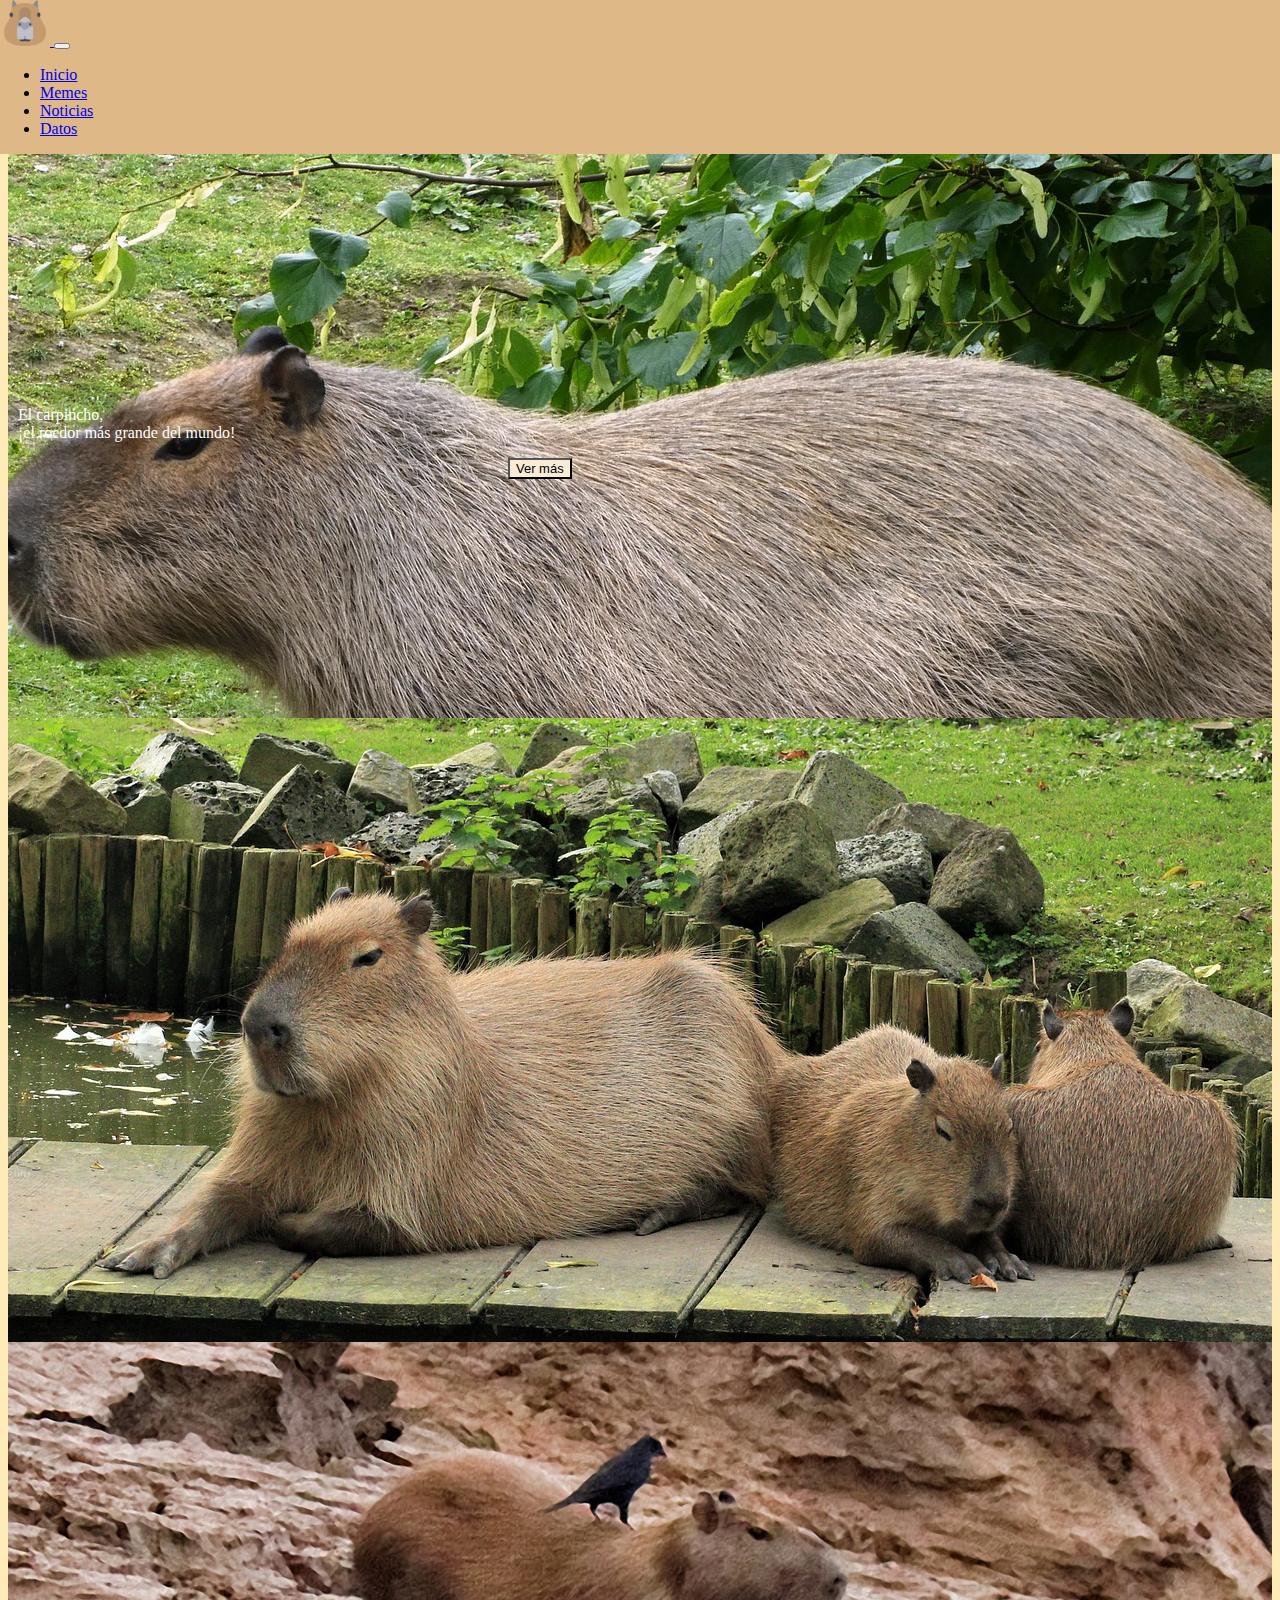
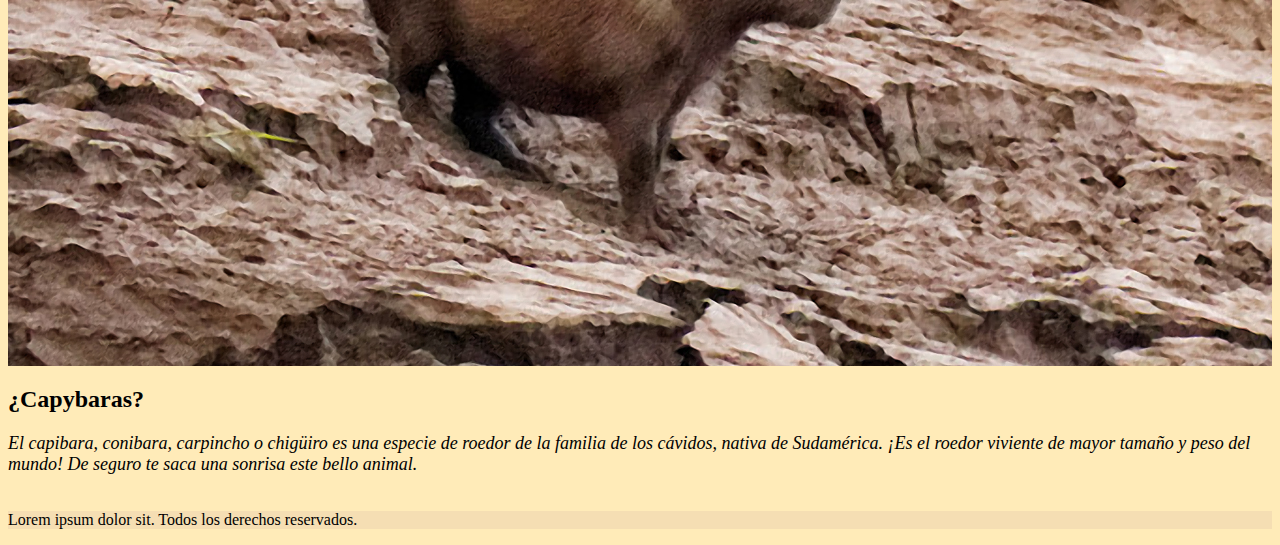
<file: index.html>
<!DOCTYPE html>
<html lang="es">

<head>
  <meta charset="UTF-8">
  <meta http-equiv="X-UA-Compatible" content="IE=edge">
  <meta name="viewport" content="width=device-width, initial-scale=1.0">
  <link href="https://cdn.jsdelivr.net/npm/bootstrap@5.1.3/dist/css/bootstrap.min.css" rel="stylesheet"
    integrity="sha384-1BmE4kWBq78iYhFldvKuhfTAU6auU8tT94WrHftjDbrCEXSU1oBoqyl2QvZ6jIW3" crossorigin="anonymous">
  <link rel="stylesheet" href="css/estilos.css">
  <title>ILoveCapybara</title>

</head>

<body>
  <!--NavBar-->
  <div class="container-fluid" id="navbar">
    <nav class="navbar navbar-expand-md navbar-light">
      <div class="container">
        <a class="navbar-brand" href="#">
          <img src="img/235359.png" alt="logo_ilovecapy" width="50px" height="46px">
        </a>
        <button class="navbar-toggler" type="button" data-bs-toggle="collapse" data-bs-target="#navbarSupportedContent"
          aria-controls="navbarSupportedContent" aria-expanded="false" aria-label="Toggle navigation">
          <span class="navbar-toggler-icon"></span>
        </button>
        <div class="collapse navbar-collapse" id="navbarSupportedContent">
          <ul class="navbar-nav me-auto mb-2 mb-lg-0">
            <li class="nav-item">
              <a class="nav-link active" aria-current="page" href="index.html">Inicio</a>
            </li>
            <li class="nav-item">
              <a class="nav-link" href="index2.html">Memes</a>
            </li>
            <li class="nav-item">
              <a class="nav-link" href="index3.html">Noticias</a>
            </li>
            <li class="nav-item">
              <a class="nav-link active" aria-current="page" href="index4.html">Datos</a>
            </li>
          </ul>
        </div>
      </div>
    </nav>
  </div>
  <!--Carrucel-->
  <div id="carouselExampleSlidesOnly" class="carousel slide carousel-fade" data-bs-ride="carousel">
    <div class="carousel-inner">
      <div class="carousel-item active" style="background-image:url(img/capy1.jpg)" id="capy1">
        <p class="texto-carru fs-2 fw-bolder">El carpincho, <br> ¡el roedor más grande del mundo! <br>
        </p><a href="index3.html"><button type="button" class="ver-mas" style="background-color:antiquewhite ;">Ver más</button></a>

      </div>
      <div class="carousel-item" style="background-image: url(img/capy2.jpg);" id="capy2">
      </div>
      <div class="carousel-item" style="background-image:url(img/587360.jpg) ;" id="capy2">
      </div>
    </div>
  </div>

  <!--¿Capybaras?-->
  <section class="w-50 mx-auto text-center">
    <h2 class="p-4 fs-1">
      ¿Capybaras?
    </h2>
    <p class="texto-centro">
      El capibara, conibara, carpincho o chigüiro es una especie de roedor de la familia de los cávidos, nativa de
      Sudamérica. ¡Es el roedor viviente de mayor tamaño y peso del mundo! De seguro te saca una sonrisa este bello
      animal.
    </p>

  </section>

  <!--Footer-->
  <footer class="w-100  d-flex  align-items-center justify-content-center flex-wrap" style="background-color:wheat">
    <p class="fs-5 px-3  pt-3">Lorem ipsum dolor sit. Todos los derechos reservados.</p>
  </footer>

  <script src="https://cdn.jsdelivr.net/npm/bootstrap@5.1.3/dist/js/bootstrap.bundle.min.js"
    integrity="sha384-ka7Sk0Gln4gmtz2MlQnikT1wXgYsOg+OMhuP+IlRH9sENBO0LRn5q+8nbTov4+1p"
    crossorigin="anonymous"></script>
</body>

</html>
</file>
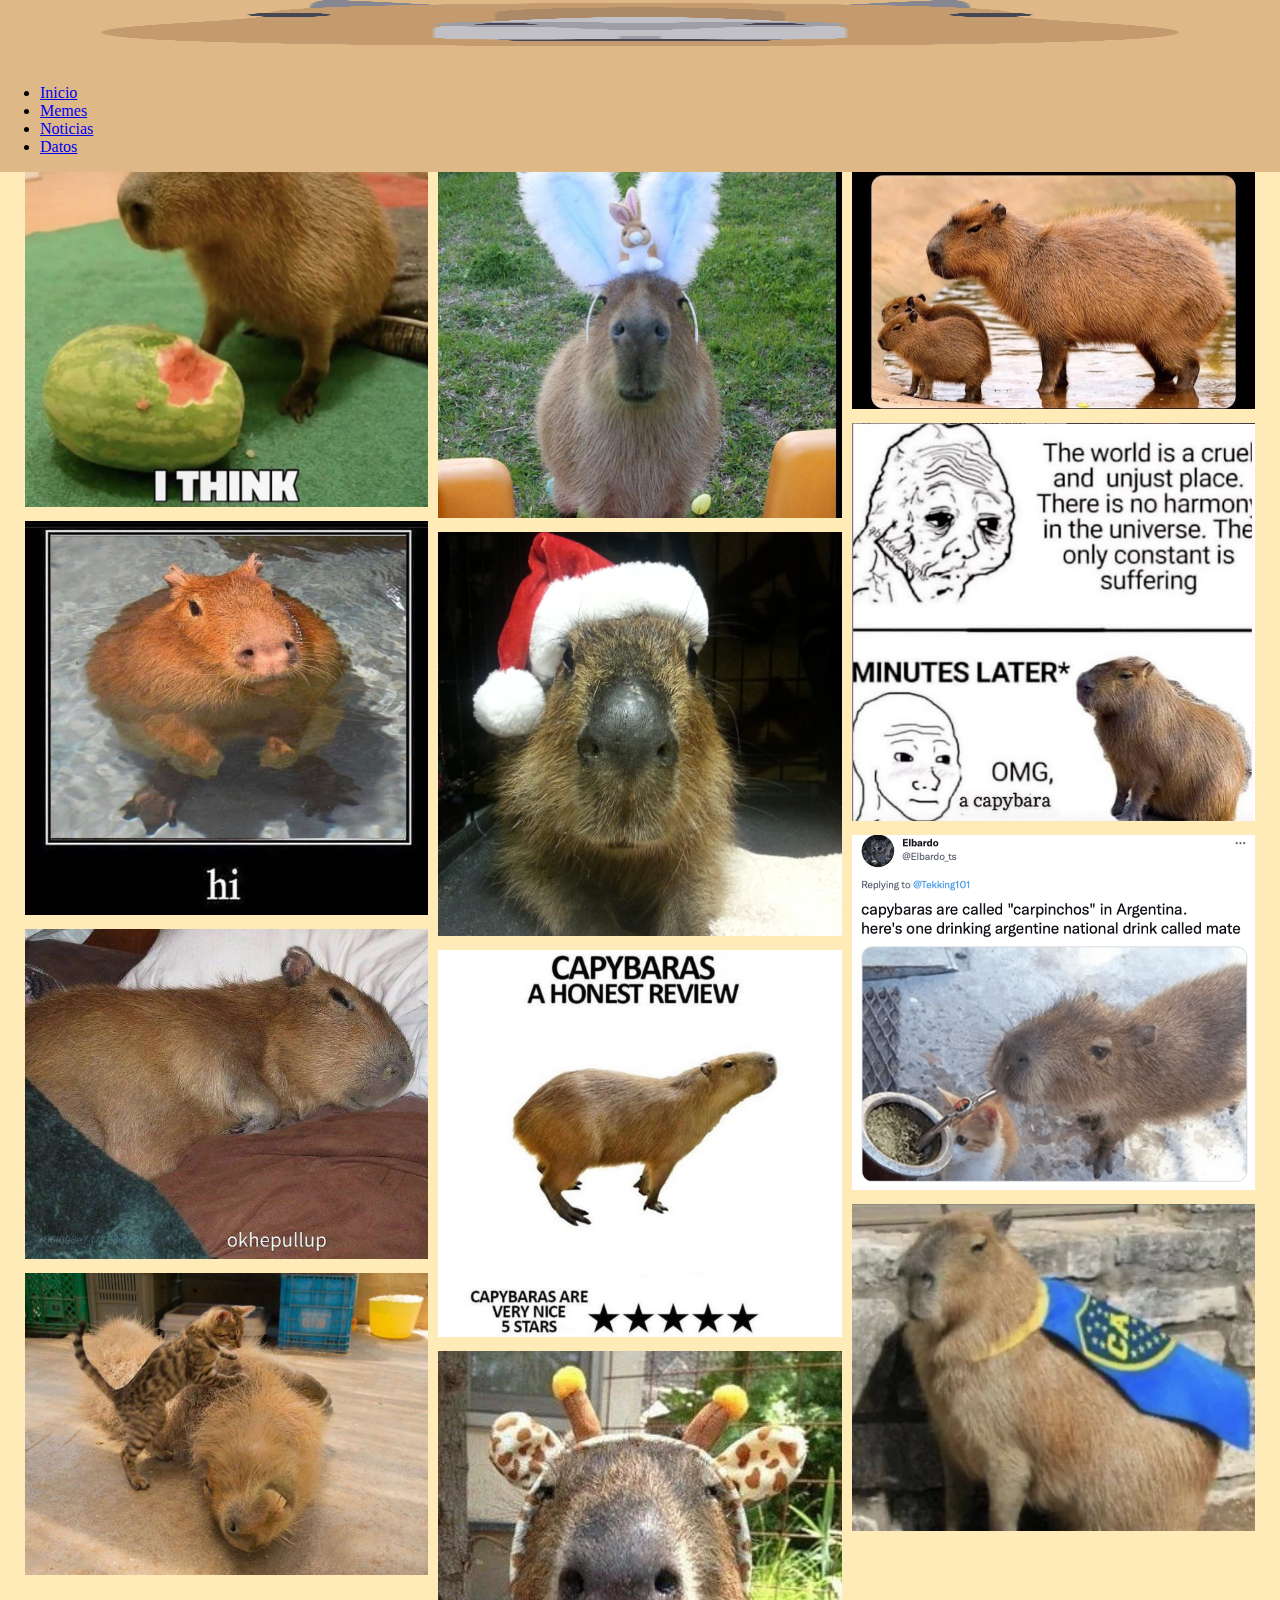
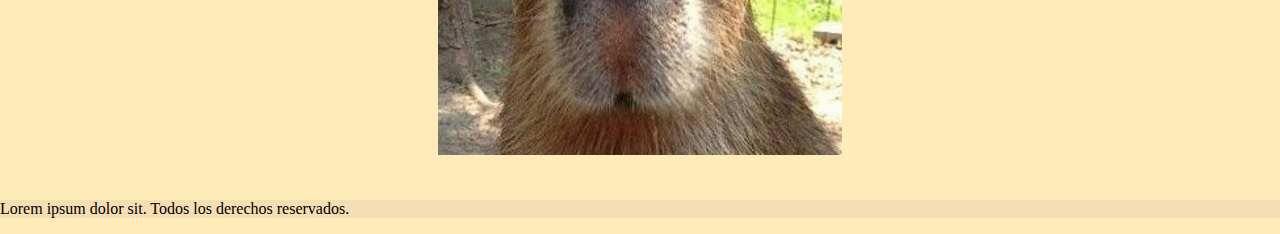
<file: index2.html>
<!DOCTYPE html>
<html lang="es">

<head>
    <meta charset="UTF-8">
    <meta http-equiv="X-UA-Compatible" content="IE=edge">
    <meta name="viewport" content="width=device-width, initial-scale=1.0">
    <link href="https://cdn.jsdelivr.net/npm/bootstrap@5.1.3/dist/css/bootstrap.min.css" rel="stylesheet"
        integrity="sha384-1BmE4kWBq78iYhFldvKuhfTAU6auU8tT94WrHftjDbrCEXSU1oBoqyl2QvZ6jIW3" crossorigin="anonymous">
    <link rel="stylesheet" href="css/estilos.css">
    <link rel="stylesheet" href="css/galeria_img.css">
    <title>Document</title>
</head>

<body>
    <!--NavBar-->
    <div class="container-fluid" id="navbar">
        <nav class="navbar navbar-expand-md navbar-light">
            <div class="container">
                <a class="navbar-brand" href="#">
                    <img src="img/235359.png" alt="logo_ilovecapy" width="50px" height="46px">
                </a>
                <button class="navbar-toggler" type="button" data-bs-toggle="collapse"
                    data-bs-target="#navbarSupportedContent" aria-controls="navbarSupportedContent"
                    aria-expanded="false" aria-label="Toggle navigation">
                    <span class="navbar-toggler-icon"></span>
                </button>
                <div class="collapse navbar-collapse" id="navbarSupportedContent">
                    <ul class="navbar-nav me-auto mb-2 mb-lg-0">
                        <li class="nav-item">
                            <a class="nav-link active" aria-current="page" href="index.html">Inicio</a>
                        </li>
                        <li class="nav-item">
                            <a class="nav-link" href="index2.html">Memes</a>
                        </li>
                        <li class="nav-item">
                            <a class="nav-link" href="index3.html">Noticias</a>
                        </li>
                        <li class="nav-item">
                            <a class="nav-link active" aria-current="page" href="index4.html">Datos</a>
                        </li>
                    </ul>
                </div>
            </div>
        </nav>
    </div>
    <script src="https://cdn.jsdelivr.net/npm/bootstrap@5.1.3/dist/js/bootstrap.bundle.min.js"
        integrity="sha384-ka7Sk0Gln4gmtz2MlQnikT1wXgYsOg+OMhuP+IlRH9sENBO0LRn5q+8nbTov4+1p"
        crossorigin="anonymous"></script>

    <!--Galeria-->
    <section>
        <div class="row" id="galeria">
            <div class="column">
                <img src="img/meme1.jpg" alt="">
                <img src="img/meme2.jpg" alt="">
                <img src="img/meme3.jpg" alt="">
                <img src="img/meme4.jpg" alt="">
            </div>
            <div class="column">
                <img src="img/meme5.jpeg" alt="">
                <img src="img/meme6.webp" alt="">
                <img src="img/meme7.jpg" alt="">
                <img src="img/meme8.jpeg" alt="">
            </div>
            <div class="column">
                <img src="img/meme9.jpeg" alt="">
                <img src="img/meme10.webp" alt="">
                <img src="img/meme11.png" alt="">
                <img src="img/meme12.webp" alt="">
            </div>

        </div>

        <section id="contenedor-p">
            <div id="contenedor-i">
                <img src="img/meme1.jpg" alt="" id="imagen_activa">
                <button id="btn-cierra" type="button"><img src="img/cerrar.png" alt="" id="cerrar"></button>
            </div>
        </section>
    </section>

    <!--Footer-->
    <footer class="w-100  d-flex  align-items-center justify-content-center flex-wrap" style="background-color:wheat">
        <p class="fs-5 px-3  pt-3">Lorem ipsum dolor sit. Todos los derechos reservados.</p>
    </footer>

    <script src="js/abririmagen.js"></script>
</body>

</html>
</file>
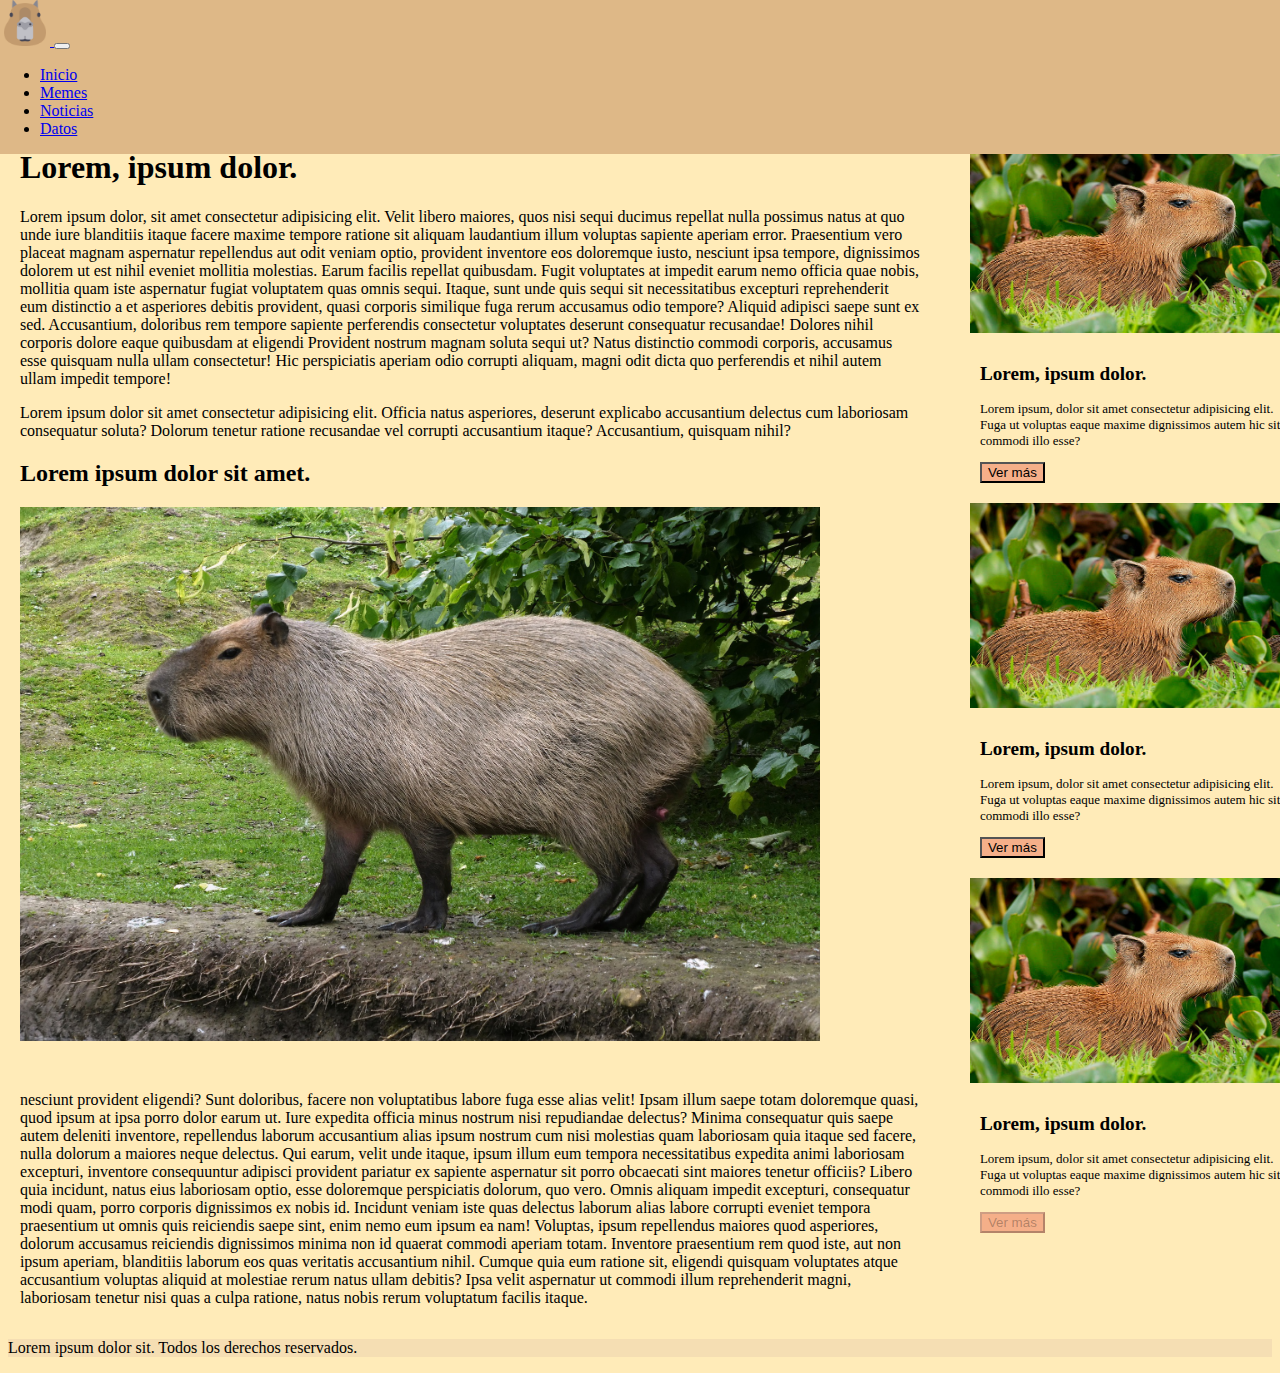
<file: index3.html>
<!DOCTYPE html>
<html lang="es">

<head>
    <meta charset="UTF-8">
    <meta http-equiv="X-UA-Compatible" content="IE=edge">
    <meta name="viewport" content="width=device-width, initial-scale=1.0">
    <link href="https://cdn.jsdelivr.net/npm/bootstrap@5.1.3/dist/css/bootstrap.min.css" rel="stylesheet"
        integrity="sha384-1BmE4kWBq78iYhFldvKuhfTAU6auU8tT94WrHftjDbrCEXSU1oBoqyl2QvZ6jIW3" crossorigin="anonymous">
    <link rel="stylesheet" href="css/estilos.css">
    <title>Document</title>
</head>

<body>
    <!--NavBar-->
    <div class="container-fluid" id="navbar">
        <nav class="navbar navbar-expand-md navbar-light">
            <div class="container">
                <a class="navbar-brand" href="#">
                    <img src="img/235359.png" alt="logo_ilovecapy" width="50px" height="46px">
                </a>
                <button class="navbar-toggler" type="button" data-bs-toggle="collapse"
                    data-bs-target="#navbarSupportedContent" aria-controls="navbarSupportedContent"
                    aria-expanded="false" aria-label="Toggle navigation">
                    <span class="navbar-toggler-icon"></span>
                </button>
                <div class="collapse navbar-collapse" id="navbarSupportedContent">
                    <ul class="navbar-nav me-auto mb-2 mb-lg-0">
                        <li class="nav-item">
                            <a class="nav-link active" aria-current="page" href="index.html">Inicio</a>
                        </li>
                        <li class="nav-item">
                            <a class="nav-link" href="index2.html">Memes</a>
                        </li>
                        <li class="nav-item">
                            <a class="nav-link" href="index3.html">Noticias</a>
                        </li>
                        <li class="nav-item">
                            <a class="nav-link active" aria-current="page" href="index4.html">Datos</a>
                        </li>
                    </ul>
                </div>
            </div>
        </nav>
    </div>

    <div class="container-content container-fluid">
        <article id="noticia">
            <h1>Lorem, ipsum dolor.</h1>
            <p>Lorem ipsum dolor, sit amet consectetur adipisicing elit. Velit libero maiores, quos nisi sequi
                ducimus
                repellat nulla possimus natus at quo unde iure blanditiis itaque facere maxime tempore ratione sit
                aliquam laudantium illum voluptas sapiente aperiam error. Praesentium vero placeat magnam aspernatur
                repellendus aut odit veniam optio, provident inventore eos doloremque iusto, nesciunt ipsa tempore,
                dignissimos dolorem ut est nihil eveniet mollitia molestias. Earum facilis repellat quibusdam. Fugit
                voluptates at impedit earum nemo officia quae nobis, mollitia quam iste aspernatur fugiat voluptatem
                quas omnis sequi. Itaque, sunt unde quis sequi sit necessitatibus excepturi reprehenderit eum
                distinctio
                a et asperiores debitis provident, quasi corporis similique fuga rerum accusamus odio tempore?
                Aliquid
                adipisci saepe sunt ex sed. Accusantium, doloribus rem tempore sapiente perferendis consectetur
                voluptates deserunt consequatur recusandae! Dolores nihil corporis dolore eaque quibusdam at
                eligendi
                Provident nostrum magnam soluta sequi ut? Natus distinctio commodi corporis, accusamus esse quisquam
                nulla ullam consectetur! Hic perspiciatis aperiam odio corrupti aliquam, magni odit dicta quo
                perferendis et nihil autem ullam impedit tempore!
            <p>Lorem ipsum dolor sit amet consectetur adipisicing elit. Officia natus asperiores, deserunt explicabo
                accusantium delectus cum laboriosam consequatur soluta? Dolorum tenetur ratione recusandae vel
                corrupti
                accusantium itaque? Accusantium, quisquam nihil?</p>

            <h2>
                Lorem ipsum dolor sit amet.
            </h2>

            <img src="img/capy1.jpg" alt="" id="cap1">

            <p>
                nesciunt provident eligendi? Sunt doloribus, facere non voluptatibus labore fuga esse alias velit!
                Ipsam
                illum saepe totam doloremque quasi, quod ipsum at ipsa porro dolor earum ut. Iure expedita officia
                minus
                nostrum nisi repudiandae delectus? Minima consequatur quis saepe autem deleniti inventore,
                repellendus
                laborum accusantium alias ipsum nostrum cum nisi molestias quam laboriosam quia itaque sed facere,
                nulla
                dolorum a maiores neque delectus. Qui earum, velit unde itaque, ipsum illum eum tempora
                necessitatibus
                expedita animi laboriosam excepturi, inventore consequuntur adipisci provident pariatur ex sapiente
                aspernatur sit porro obcaecati sint maiores tenetur officiis? Libero quia incidunt, natus eius
                laboriosam optio, esse doloremque perspiciatis dolorum, quo vero. Omnis aliquam impedit excepturi,
                consequatur modi quam, porro corporis dignissimos ex nobis id. Incidunt veniam iste quas delectus
                laborum alias labore corrupti eveniet tempora praesentium ut omnis quis reiciendis saepe sint, enim
                nemo
                eum ipsum ea nam! Voluptas, ipsum repellendus maiores quod asperiores, dolorum accusamus reiciendis
                dignissimos minima non id quaerat commodi aperiam totam. Inventore praesentium rem quod iste, aut
                non
                ipsum aperiam, blanditiis laborum eos quas veritatis accusantium nihil. Cumque quia eum ratione sit,
                eligendi quisquam voluptates atque accusantium voluptas aliquid at molestiae rerum natus ullam
                debitis?
                Ipsa velit aspernatur ut commodi illum reprehenderit magni, laboriosam tenetur nisi quas a culpa
                ratione, natus nobis rerum voluptatum facilis itaque.
            </p>


            </p>
        </article>

        <div class="container-aside container-fluid">
            <aside>
                <img src="img/leaves-nature-rodent-hydrochoerushydrochaeris-wallpaper-preview.jpg" alt="">
                <h2>Lorem, ipsum dolor.</h2>
                <p>Lorem ipsum, dolor sit amet consectetur adipisicing elit. Fuga ut voluptas eaque maxime dignissimos
                    autem hic sit commodi illo esse?</p>
                <a href="#"><button type="button" class="btn" data-bs-toggle="modal" data-bs-target="#exampleModal">
                        Ver más
                    </button></a>
            </aside>
            <aside>
                <img src="img/leaves-nature-rodent-hydrochoerushydrochaeris-wallpaper-preview.jpg" alt="">
                <h2>Lorem, ipsum dolor.</h2>
                <p>Lorem ipsum, dolor sit amet consectetur adipisicing elit. Fuga ut voluptas eaque maxime dignissimos
                    autem hic sit commodi illo esse?</p>
                <a href="#"><button type="button" class="btn" data-bs-toggle="modal" data-bs-target="#exampleModal">
                        Ver más
                    </button></a>
            </aside>
            <aside>
                <img src="img/leaves-nature-rodent-hydrochoerushydrochaeris-wallpaper-preview.jpg" alt="">
                <h2>Lorem, ipsum dolor.</h2>
                <p>Lorem ipsum, dolor sit amet consectetur adipisicing elit. Fuga ut voluptas eaque maxime dignissimos
                    autem hic sit commodi illo esse?</p>
                <a><button type="button" class="btn" data-bs-toggle="modal" data-bs-target="#exampleModal" disabled>
                        Ver más
                    </button></a>
            </aside>
        </div>

        <div class="modal fade" id="exampleModal" tabindex="-1" aria-labelledby="exampleModalLabel" aria-hidden="true">
            <div class="modal-dialog">
                <div class="modal-content">
                    <div class="modal-header">
                        <h5 class="modal-title" id="exampleModalLabel">Aviso</h5>
                        <button type="button" class="btn-close" data-bs-dismiss="modal" aria-label="Close"></button>
                    </div>
                    <div class="modal-body">
                        Artículo en proceso de redacción
                    </div>
                    <div class="modal-footer">
                        <button type="button" class="btn" style="background-color:antiquewhite ;"
                            data-bs-dismiss="modal">Aceptar</button>

                    </div>
                </div>
            </div>
        </div>
    </div>

    <!--Footer-->
    <footer class="w-100  d-flex  align-items-center justify-content-center flex-wrap" style="background-color:wheat">
        <p class="fs-5 px-3  pt-3">Lorem ipsum dolor sit. Todos los derechos reservados.</p>
    </footer>

    <script src="https://cdn.jsdelivr.net/npm/bootstrap@5.1.3/dist/js/bootstrap.bundle.min.js"
        integrity="sha384-ka7Sk0Gln4gmtz2MlQnikT1wXgYsOg+OMhuP+IlRH9sENBO0LRn5q+8nbTov4+1p"
        crossorigin="anonymous"></script>
</body>

</html>
</file>
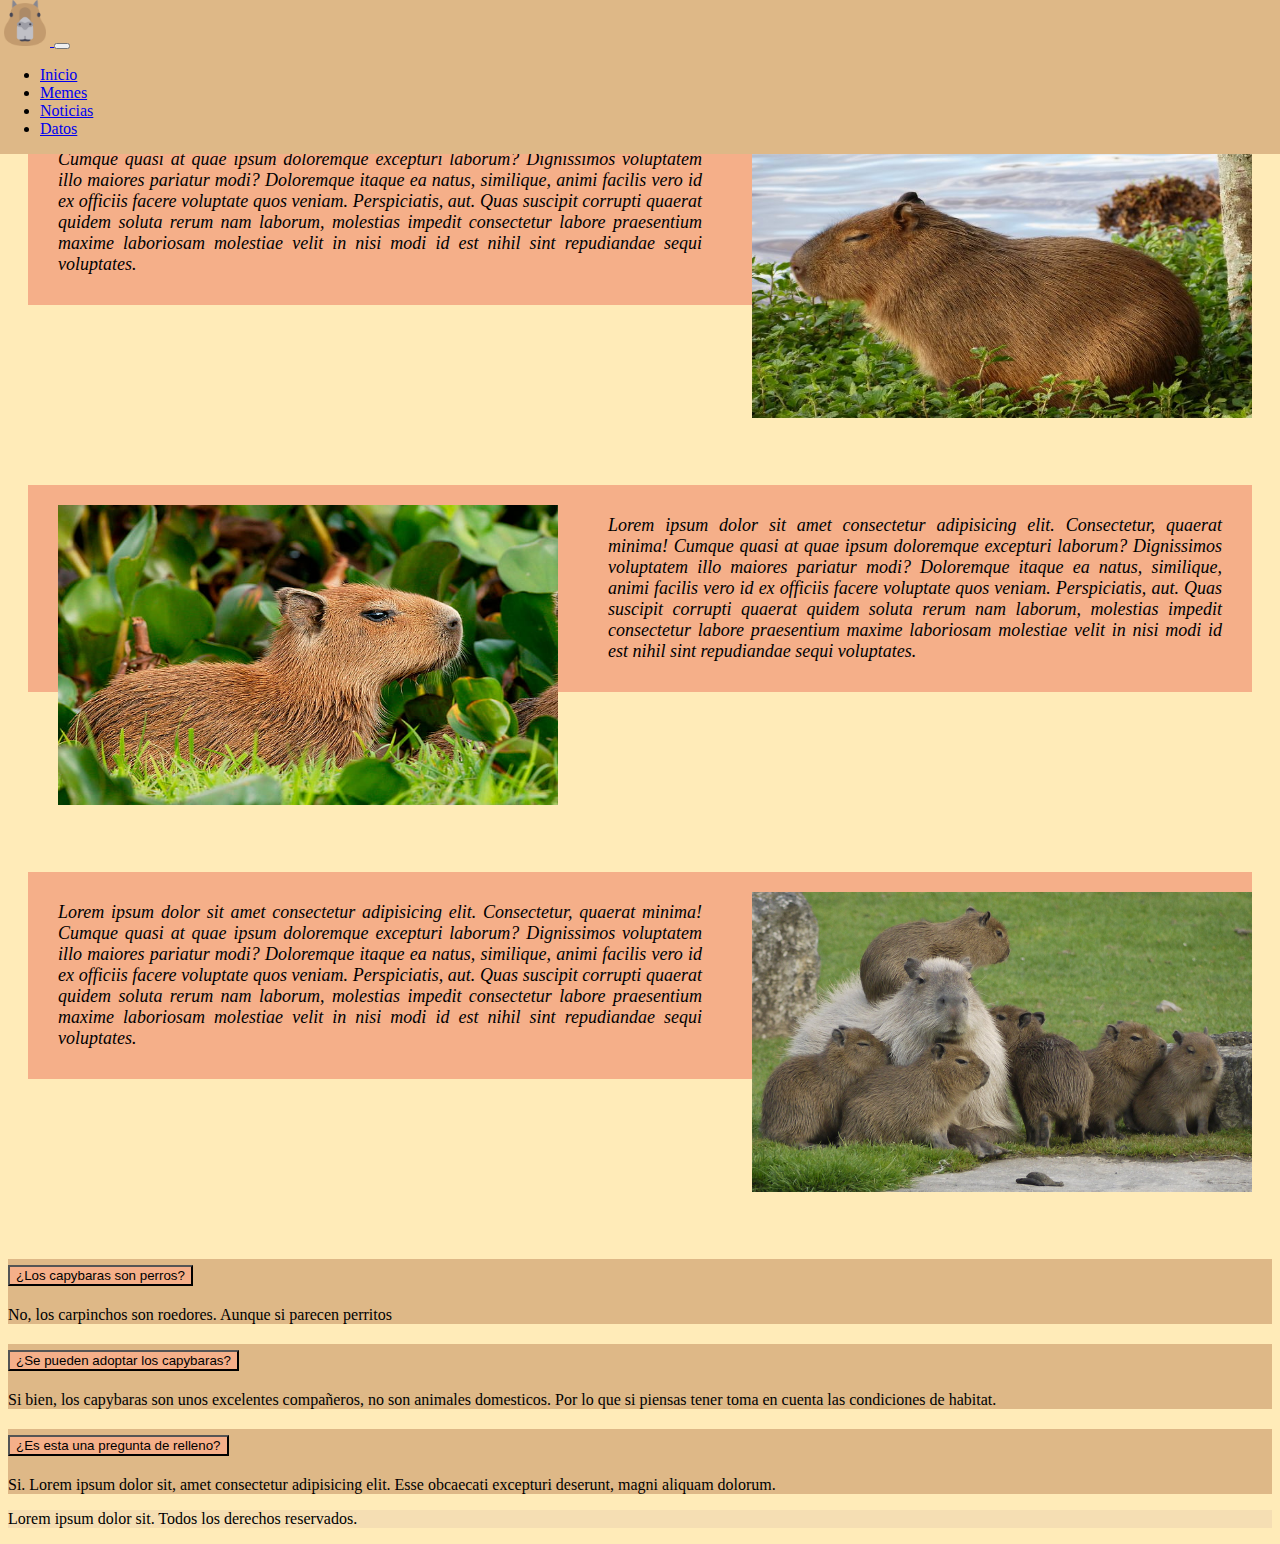
<file: index4.html>
<!DOCTYPE html>
<html lang="es">

<head>
    <meta charset="UTF-8">
    <meta http-equiv="X-UA-Compatible" content="IE=edge">
    <meta name="viewport" content="width=device-width, initial-scale=1.0">
    <link href="https://cdn.jsdelivr.net/npm/bootstrap@5.1.3/dist/css/bootstrap.min.css" rel="stylesheet"
        integrity="sha384-1BmE4kWBq78iYhFldvKuhfTAU6auU8tT94WrHftjDbrCEXSU1oBoqyl2QvZ6jIW3" crossorigin="anonymous">
    <link rel="stylesheet" href="css/estilos.css">
    <title>Document</title>
</head>

<body>
    <!--NavBar-->
    <div class="container-fluid" id="navbar">
        <nav class="navbar navbar-expand-md navbar-light">
            <div class="container">
                <a class="navbar-brand" href="#">
                    <img src="img/235359.png" alt="logo_ilovecapy" width="50px" height="46px">
                </a>
                <button class="navbar-toggler" type="button" data-bs-toggle="collapse"
                    data-bs-target="#navbarSupportedContent" aria-controls="navbarSupportedContent"
                    aria-expanded="false" aria-label="Toggle navigation">
                    <span class="navbar-toggler-icon"></span>
                </button>
                <div class="collapse navbar-collapse" id="navbarSupportedContent">
                    <ul class="navbar-nav me-auto mb-2 mb-lg-0">
                        <li class="nav-item">
                            <a class="nav-link active" aria-current="page" href="index.html">Inicio</a>
                        </li>
                        <li class="nav-item">
                            <a class="nav-link" href="index2.html">Memes</a>
                        </li>
                        <li class="nav-item">
                            <a class="nav-link" href="index3.html">Noticias</a>
                        </li>
                        <li class="nav-item">
                            <a class="nav-link active" aria-current="page" href="index4.html">Datos</a>
                        </li>
                    </ul>
                </div>
            </div>
        </nav>
    </div>

    <!--Datos-->
    <section>
        <div class="container-fluid">
            <img class="img-dato-der" src="img/c74bee48d6f34544216f80d83e641e43.jpg" alt="">
            <p class="dato">
                Lorem ipsum dolor sit amet consectetur adipisicing elit. Consectetur, quaerat minima! Cumque quasi at
                quae ipsum
                doloremque excepturi laborum? Dignissimos voluptatem illo maiores pariatur modi? Doloremque itaque ea
                natus,
                similique, animi facilis vero id ex officiis facere voluptate quos veniam. Perspiciatis, aut. Quas
                suscipit
                corrupti quaerat quidem soluta rerum nam laborum, molestias impedit consectetur labore praesentium
                maxime
                laboriosam molestiae velit in nisi modi id est nihil sint repudiandae sequi voluptates.
            </p>
        </div>
        <div class="container-fluid">
            <img class="img-dato-izq" src="img/leaves-nature-rodent-hydrochoerushydrochaeris-wallpaper-preview.jpg"
                alt="">
            <p class="dato">
                Lorem ipsum dolor sit amet consectetur adipisicing elit. Consectetur, quaerat minima! Cumque quasi at
                quae ipsum
                doloremque excepturi laborum? Dignissimos voluptatem illo maiores pariatur modi? Doloremque itaque ea
                natus,
                similique, animi facilis vero id ex officiis facere voluptate quos veniam. Perspiciatis, aut. Quas
                suscipit
                corrupti quaerat quidem soluta rerum nam laborum, molestias impedit consectetur labore praesentium
                maxime
                laboriosam molestiae velit in nisi modi id est nihil sint repudiandae sequi voluptates.
            </p>
        </div>
        <div class="container-fluid">
            <img class="img-dato-der" src="img/thumb-1920-587359.jpg" alt="">
            <p class="dato">
                Lorem ipsum dolor sit amet consectetur adipisicing elit. Consectetur, quaerat minima! Cumque quasi at
                quae ipsum
                doloremque excepturi laborum? Dignissimos voluptatem illo maiores pariatur modi? Doloremque itaque ea
                natus,
                similique, animi facilis vero id ex officiis facere voluptate quos veniam. Perspiciatis, aut. Quas
                suscipit
                corrupti quaerat quidem soluta rerum nam laborum, molestias impedit consectetur labore praesentium
                maxime
                laboriosam molestiae velit in nisi modi id est nihil sint repudiandae sequi voluptates.
            </p>
        </div>
    </section>

    <!--acordeon-->
    <div class="accordion accordion-flush" id="accordion-datos">
        <div class="accordion-item"  >
            <h2 class="accordion-header" id="flush-headingOne">
                <button class="accordion-button collapsed" type="button" data-bs-toggle="collapse"
                    data-bs-target="#flush-collapseOne" aria-expanded="false" aria-controls="flush-collapseOne">
                    ¿Los capybaras son perros?
                </button>
            </h2>
            <div id="flush-collapseOne" class="accordion-collapse collapse" aria-labelledby="flush-headingOne"
                data-bs-parent="#accordion-datos">
                <div class="accordion-body">No, los carpinchos son roedores. Aunque si parecen perritos </div>
            </div>
        </div>
        <div class="accordion-item" >
            <h2 class="accordion-header" id="flush-headingTwo">
                <button class="accordion-button collapsed" type="button" data-bs-toggle="collapse"
                    data-bs-target="#flush-collapseTwo" aria-expanded="false" aria-controls="flush-collapseTwo">
                    ¿Se pueden adoptar los capybaras?
                </button>
            </h2>
            <div id="flush-collapseTwo" class="accordion-collapse collapse" aria-labelledby="flush-headingTwo"
                data-bs-parent="#accordion-datos">
                <div class="accordion-body">Si bien, los capybaras son unos excelentes compañeros, no son animales
                    domesticos. Por lo que si piensas tener toma en cuenta las condiciones de habitat.</div>
            </div>
        </div>
        <div class="accordion-item" >
            <h2 class="accordion-header" id="flush-headingThree">
                <button class="accordion-button collapsed" type="button" data-bs-toggle="collapse"
                    data-bs-target="#flush-collapseThree" aria-expanded="false" aria-controls="flush-collapseThree">
                    ¿Es esta una pregunta de relleno?
                </button>
            </h2>
            <div id="flush-collapseThree" class="accordion-collapse collapse" aria-labelledby="flush-headingThree"
                data-bs-parent="#accordion-datos">
                <div class="accordion-body">Si. Lorem ipsum dolor sit, amet consectetur adipisicing elit. Esse obcaecati
                    excepturi deserunt, magni aliquam dolorum.</div>
            </div>
        </div>
    </div>

    <!--Footer-->
    <footer class="w-100  d-flex  align-items-center justify-content-center flex-wrap" style="background-color:wheat">
        <p class="fs-5 px-3  pt-3">Lorem ipsum dolor sit. Todos los derechos reservados.</p>
    </footer>

    <script src="https://cdn.jsdelivr.net/npm/bootstrap@5.1.3/dist/js/bootstrap.bundle.min.js"
        integrity="sha384-ka7Sk0Gln4gmtz2MlQnikT1wXgYsOg+OMhuP+IlRH9sENBO0LRn5q+8nbTov4+1p"
        crossorigin="anonymous"></script>
</body>

</html>
</file>
<file: css/estilos.css>
@import url("https://fonts.googleapis.com/css?family=Montserrat%7CRaleway%27");

body {
    padding-top: 70px;
    font-family: Georgia, 'Times New Roman', Times, serif;
    background-color: #FFEBB8;
}

.navbar {
    background-color: #deb887;
    position: fixed;
    top: 0;
    right: 0;
    left: 0;
    z-index: 2;
}

.carousel-item {
    height: 39rem;

}

#capy1 {
    background-position: center top;
}

#capy2 {
    background-position: center;
}

section div p {
    background-color: #F5AF89;
}

.texto-centro{
    margin: auto;
    font-size: large;
    padding-bottom: 20px;
    font-style: italic;
}

.texto-carru{
    position:relative ;
    top: 50%;
    margin-left: 10px;
    
    color:white;
}

.ver-mas{
    position: relative;
    top: 50%;
    left: 500px;
    font-size: small;
}

h5 {
    text-align: left;
}

.img-dato-der {
    float: right;
    width: 500px;
    height: 300px;
    margin: 20px;
    margin-left: 50px;

}

.img-dato-izq {
    float: left;
    width: 500px;
    height: 300px;
    margin: 20px 50px;

}

.dato {
    text-align: justify;
    padding: 30px;
    margin: 20px;
    margin-bottom: 180px;
    font-size: large;
    font-style: italic;
}

.container-content {
    width: 900px;
    margin: auto;
    display: flex;
    margin-top: 50px;
    justify-content: center;
}



#noticia {
    width: 100%;
    padding-left: 100px;

}

#noticia img {
    margin: auto;
    padding-right: 100px;
    width: 800px;
    margin-bottom: 30px;
}

.container-aside aside {
    width: 328px;
    border-radius: 6px;
    padding-left: 50px;
    border-bottom: 50px;
    display: block;

}

.container-aside aside img {
    width: 100%;
    padding-right: 40px;
}

.container-aside aside h2 {
    font-size: larger;
    padding-left: 10px;
    padding-top: 10px;
}

.container-aside aside p {
    font-size: small;
    padding-left: 10px;
}

.container-aside aside button{
    background-color: #F5AF89;
    margin-left: 10px;
    margin-bottom: 20px;
}

.accordion-button{
    background-color: #F5AF89;
}

.accordion-item{
    background-color: #deb887;
}

/* @Media */

@media (max-width: 768px){
    .ver-mas{
        left: 300px;
    }
    .carousel-item{
        height: 20rem;
    }

    #capy1{
        background-position: -100px -150px;
    }
}

@media (max-width: 1024px){
    #noticia{
        min-width: 300px;
    }

    #noticia img{
        width: 500px;
    }
}

@media (max-width: 576px){
    .container-aside{
        display:none;
    }
}
</file>
<file: css/galeria_img.css>
* {
    box-sizing: border-box;
}

body {
    margin: 0;
    padding: 0;
    padding-top: 80px;
}

img {
    width: 100%;
}

.row {
    display: flex;
    padding: 20px;
    flex-wrap: wrap;
}

.column {
    flex: 25%;
    padding: 5px;

}

.column img {
    margin-top: 10px;
    cursor: pointer;

}

#imagen_activa {
    width: 100%;
    height: auto;
}

#contenedor-p {
    position: fixed;
    top: 0;
    left: 0;
    z-index: 1;
    width: 100%;
    height: 100%;
    display: none;
    justify-content: center;
    align-items: center;
    background-color: rgb(0, 0, 0, 0.65);

}

#contenedor-i {
    width: 500px;
    height: 480px;
    display: flex;
    justify-content: center;
    position: relative;
    margin-top: 50px;
}

button {
    cursor: pointer;
    background-color: transparent;
    border: none;
    color: #f3f3f3;
}

#btn-cierra {
    position: absolute;
    top: 0;
    right: 0;
    font-size: 10rem;
}

#cerrar {
    position: absolute;
    top: 0;
    right: 0;
    height: 30px;
    width: 30px;
    border-color: #ccc;
    border-style: groove;
    background-color: #ccc;
}

@media (max-width: 768px) {
    .column {
        flex: 50%;
    }

    #contenedor-i {
        width: 320px;
        height: 300px;
    }
}

@media (max-width: 1024px){
    #contenedor-i {
        width: 360px;
        height: 320px;
    }
}

@media (max-width: 576px) {
    .column {
        flex: 100%;
    }
}
</file>
